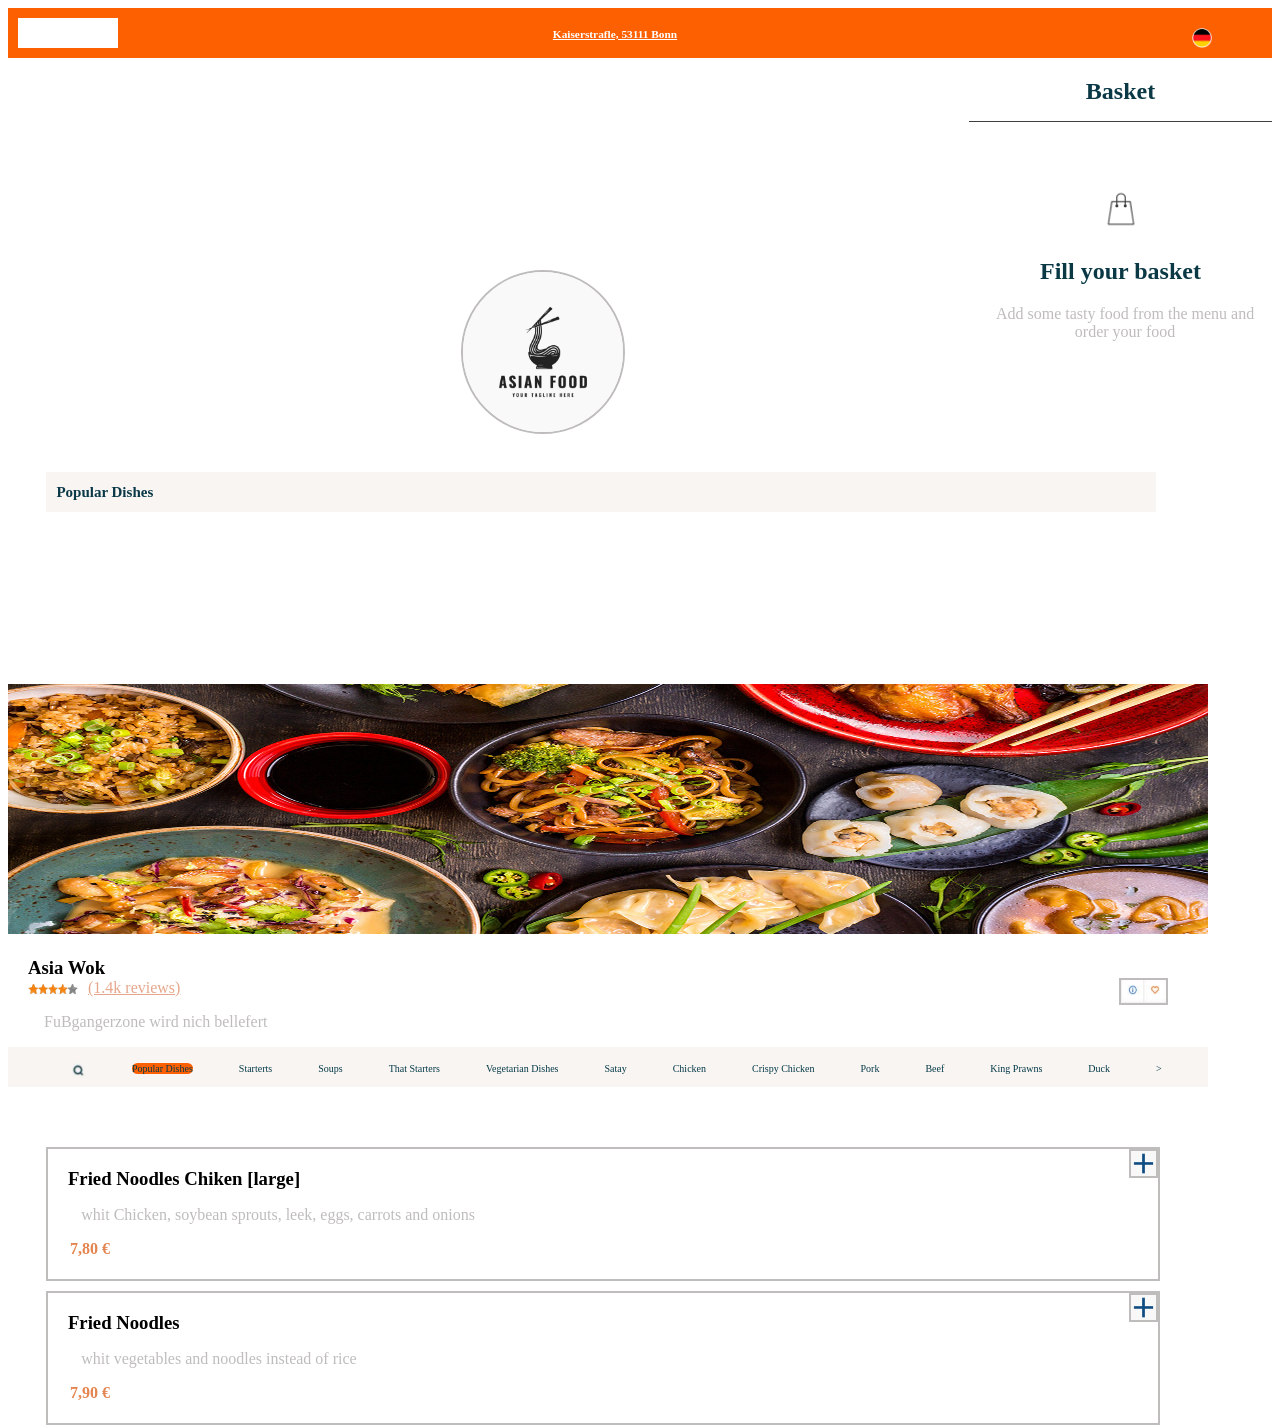
<file: Index.html>
<!DOCTYPE html>
<html lang="en">
<head>
    <link rel="stylesheet" href="sttyle.css"/>
    <title></title>
</head>
<body>
    
    
    <img  class="foto1" src="alemania2.png">
    
    <div id="principal">
        <div class="cuadroblanco"></div>
        <div class="texto1">
            <h1>
            <u>
                 Kaiserstrafle, 53111 Bonn
                 
            </u>
         </h1>
        </div>
         
    </div>
    
    <aside id="barralateral" >
        <h2>
            Basket
        </h2>
    </aside>
    <aside id="barralateral2" >
        <img  class="foto_bolsa" src="bolsa3.jpg">
        <h2>
            Fill your basket 
        </h2>
        <p>
            Add some tasty food from the menu and order your food
        </p>
        
    </aside>

    <div class="div_comida">
        <img  class="comida" src="comida_2.jpg">
    </div>

    <div class="div_estrellas">
        <img class="likes" src="likes_imagen.PNG">
        <h3>Asia Wok</h3>
        <img  class="estrellas" src="estrellas_naranjas.jpg">
        <p class="letras_estrellas"> 
            <u>        
                 (1.4k reviews)
            </u>

        </p>
        <p>
            FuBgangerzone wird nich bellefert
        </p>
    </div>

    
    
    
    <div class="menu">
        
        <ul>
            <li> <img class="busqueda" src="imagen_busqueda.PNG"></li>     
            </ul>
        <ul >
            
            <li class="popular_dishes">Popular Dishes</li>     
            </ul>
            
        <ul>
            <li>Starterts</li>     
            </ul>
            
        <ul>
            <li>Soups</li>     
            </ul>
            
        <ul>
            <li>That Starters</li>     
            </ul>
            
        <ul>
            <li>Vegetarian Dishes</li>     
            </ul>
            
        <ul>
            <li>Satay</li>     
            </ul>
            
        <ul>
            <li>Chicken</li>     
            </ul>
            
        <ul>
            <li>Crispy Chicken</li>     
            </ul>
            
        <ul>
            <li>Pork</li>     
            </ul>
            
        <ul>
            <li>Beef</li>     
            </ul>
            
            <ul>
                <li>King Prawns</li>     
                </ul>
                <ul>
                    <li>Duck</li>     
                    </ul>
                    <ul>
                        <li > > </li>     
                        </ul>

    </div>

    <div class="p_d">
        <h2>
            Popular Dishes
        </h2>
    </div>

    <div class="Primera_comida">
        <img class="mas" src="+.jpg">
        <h3>
            Fried Noodles Chiken [large]
        </h3>
        <p>
            whit Chicken, soybean sprouts, leek, eggs, carrots and onions
        </p>
        <h4>
            7,80 €
        </h4>
    </div>

    <div class="Segunda_comida">
        <img class="mas2" src="+.jpg">
        <h3>
            Fried Noodles 
        </h3>
        <p>
            whit vegetables and noodles instead of rice 
        </p>
        <h4>
            7,90 €
        </h4>
    </div>
    
    <img class="logo" src="imagen_central.jpg">
    
   
    
    
</body>
</html>
</file>
<file: sttyle.css>
h1{
    text-align: center;
}
#principal{
    
    height: 50px;
   
    width: 100%;
    background-color: #fd6001;
}

.foto1 {
    float: right;
    margin-right: 60px;
    margin-top: 20px;
    width: 20px;
    height: 20px;
    

}
.cuadroblanco{
    float: left;
    
    background-color: #ffffff;
    height: 30px;
    width: 100px;
    margin-left: 10px;
    margin-top: 10px;
    
}
.texto1{
    position: relative;
    top: 20px;
    right: 40px;
    font-size: 0.15cm;
    color: white;
    
}

#barralateral{
    position: absolute;
    right: 8px;
    color: #0a3845;
    background-color: #ffffff;
    height: 50px;
    width: 303px;
    text-align: center;
    padding-bottom: 1%;
    border-bottom: 1px solid rgb(65, 62, 62);
    
}
#barralateral2{
    float: right;
    color: #0a3845;
    text-align: center;
    background-color: #ffffff;
    height: 500px;
    width: 303px;
    
    padding-top: 10%;
    
}

.foto_bolsa{
    width: 50px;
    height: 50px;
}

.div_comida{
    float: left;
    width: 250px;
    width: 1200px;
    
}
.comida{
    height: 250px;
    width: 100%;
   
}

.div_estrellas{
    float: left;
    position: relative;
    
    
    background-color:#ffffff;
    height: 100%;
   
    width: 1200px;
}
.estrellas{
    float: left;
    height: 20px;
    margin-right: 10px;
    width: 50px;
    margin-left: 20px;
    margin-bottom: 0%;
}


p{
    color:#bfbdbc;
    margin-left: 3%;
    
}
.letras_estrellas{
    margin-top: 0%;
    color: #e6a68b;
    
    
}
h3{
    margin-left: 20px;
    text-align: left;
    margin-bottom: 0%;
}

.menu {
    float: left;
    position: relative;
    
    background-color: #f9f5f2;
    height: 40px;
    width: 1200px;
    
}
ul li{
    font-size: 10px;
    float: left;
    margin: 23px;
    list-style: none;
    color: #043a48;
    padding-top: 0% ;
    margin-top: 0%;
    
}
 

.popular_dishes{
    background-color: #fc6003;
    border-radius: 20px;
}
.p_d{
    float: left;
    position: absolute;
    top: 470px;
    background-color: #f9f5f2;
    height: 40px;
    width: 1100px;
    color: #0a3847;
    margin-top: 2px;
    margin-left: 3%;
    padding-left: 10px;
    font-size: 10px;
}

.Primera_comida{
    float: left;
    position: relative;
    top: 60px;
    height: 100%;
    width: 1110px;
    margin-left: 3%;
    background-color: #ffffff;
    margin-bottom: 0%;
    border: 2px solid  #bfbdbc;
}
.Segunda_comida{
    float: left;
    position: relative;
    top: 70px;
    height: 100%;
    width: 1110px;
    margin-left: 3%;
    background-color: #ffffff;
    margin-bottom: 0%;
    border: 2px solid #bfbdbc;
}
h4 {
    margin-left: 2%;
    color: #e4844f;
    margin-top: 0%;
}

.logo{
    position: absolute;
    left: 36%;
    top: 30%;
    border-radius: 50%;
    width: 160px;
    height: 160px;
    border: 2px solid #bfbdbc;
}

.busqueda{
    
    width: 15px;
    height: 15px;
    
}

.mas{
    float: right;
    width: 25px;
    height: 25px;
    
    border: #bfbdbc solid 2px;
}
.mas2{
    float: right;
    width: 25px;
    height: 25px;
    
    border: #bfbdbc solid 2px;
}
.likes{
    float: right;
    position: relative;
    top: 40px;
    right: 40px;
    width: 45px;
    height: 23px;
    
    border: #bfbdbc solid 2px;
}
</file>
